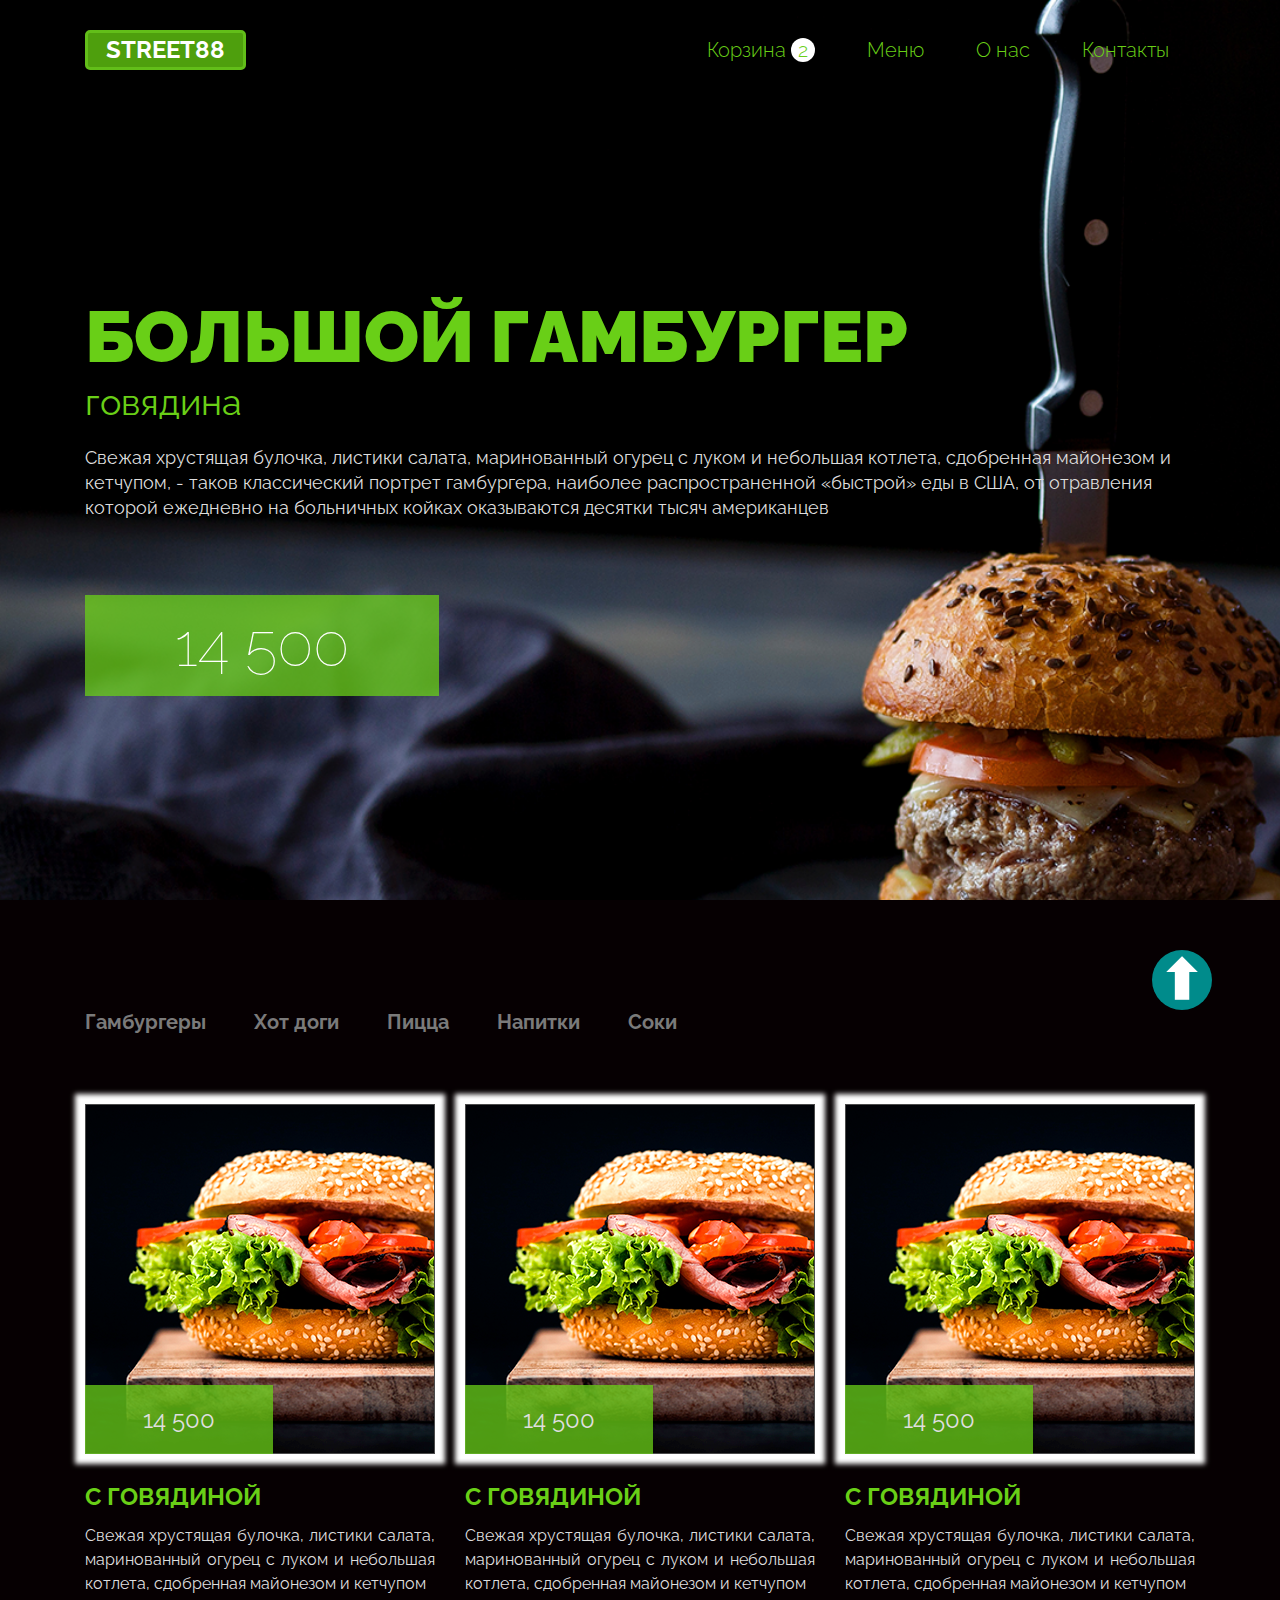
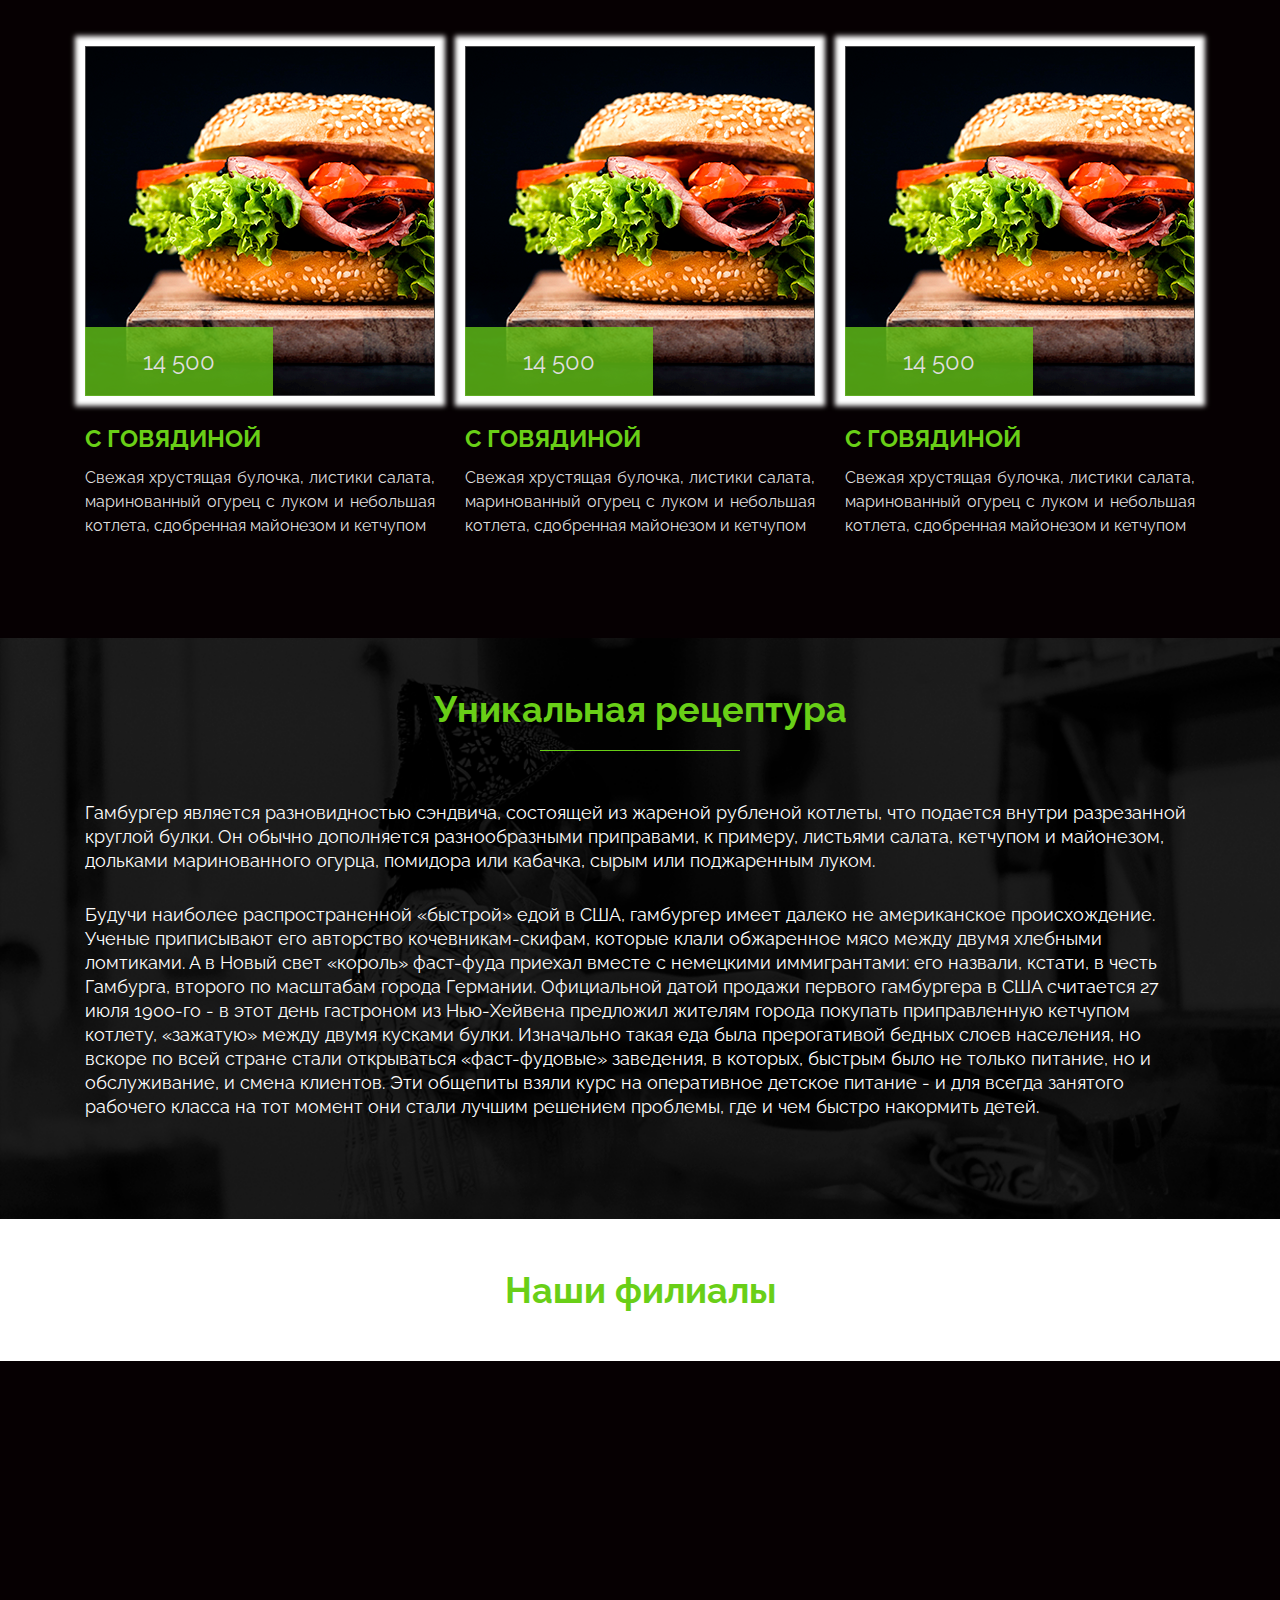
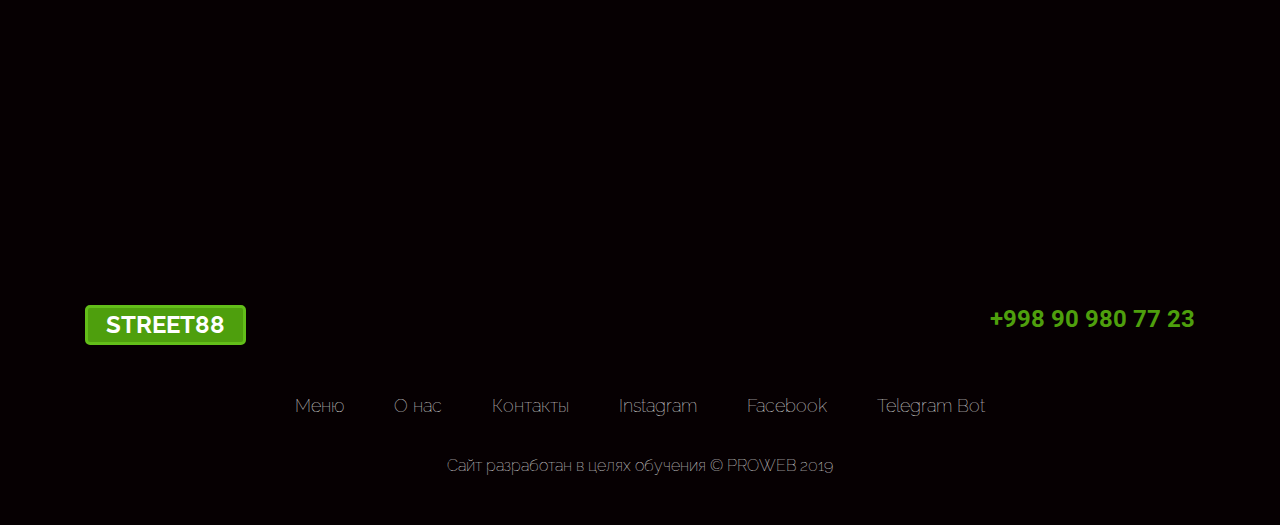
<file: index.html>
<!DOCTYPE html>
<html lang="en">

<head>
    <meta charset="UTF-8">
    <meta name="viewport" content="width=device-width, initial-scale=1.0">
    <link rel="stylesheet" href="style/style.css">
    <link rel="stylesheet" href="fonts/stylesheet.css">
    <link rel="stylesheet" href="media/media.css">
    <title>Document</title>
</head>

<body>

    <header id="header" class="header mh-100">
        <nav class="nav">
            <div class="container nav_container d-flex justify-content-between align-items-center">
                <a href="" class="header__logo head_logo">Street88</a>
                <ul class="header__list d-flex">
                    <li><a href="" class="header__list-link d-flex">Корзина <span class="header__list_span">2</span></a>
                    </li>
                    <li><a href="#menu" class="header__list-link">Меню</a></li>
                    <li><a href="#about" class="header__list-link">О нас</a></li>
                    <li><a href="#contacts" class="header__list-link">Контакты</a></li>
                </ul>
            </div>
        </nav>
        <div class="header-content">
            <div class="container">
                <h1 class="header__title">Большой гамбургер</h1>
                <p class="header__underTitle">говядина</p>
                <p class="header__description">Свежая хрустящая булочка, листики салата, маринованный огурец с луком и
                    небольшая котлета, сдобренная майонезом и кетчупом, - таков классический портрет гамбургера,
                    наиболее распространенной «быстрой» еды в США, от отравления которой ежедневно на больничных койках
                    оказываются десятки тысяч американцев</p>
                <p class="header__price">14 500</p>
            </div>
        </div>
    </header>
    <main class="main">
        <a href="#header" class="up">⬆</a>

        <div class="container">

            <ul id="menu" class="main-list d-flex">
                <li><a href="" class="main-list__link">Гамбургеры</a></li>
                <li><a href="" class="main-list__link">Хот доги</a></li>
                <li><a href="" class="main-list__link">Пицца</a></li>
                <li><a href="" class="main-list__link">Напитки</a></li>
                <li><a href="" class="main-list__link">Соки</a></li>
            </ul>

            <div class="main-menu d-flex flex-wrap justify-content-between">
                <div class="card">
                    <div class="card__content">
                        <img src="img/photo.png" alt="">
                        <a href="#!" class="card__content_add">Добавить в корзину</a>
                        <p class="card__content_price">14 500</p>
                    </div>
                    <h2 class="card__title">С говядиной</h2>
                    <p class="card__description">Свежая хрустящая булочка, листики салата, маринованный огурец с луком и
                        небольшая котлета, сдобренная майонезом и кетчупом</p>
                </div>
                <div class="card">
                    <div class="card__content">
                        <img src="img/photo.png" alt="">
                        <a href="#!" class="card__content_add">Добавить в корзину</a>
                        <p class="card__content_price">14 500</p>
                    </div>
                    <h2 class="card__title">С говядиной</h2>
                    <p class="card__description">Свежая хрустящая булочка, листики салата, маринованный огурец с луком и
                        небольшая котлета, сдобренная майонезом и кетчупом</p>
                </div>
                <div class="card">
                    <div class="card__content">
                        <img src="img/photo.png" alt="">
                        <a href="#!" class="card__content_add">Добавить в корзину</a>
                        <p class="card__content_price">14 500</p>
                    </div>
                    <h2 class="card__title">С говядиной</h2>
                    <p class="card__description">Свежая хрустящая булочка, листики салата, маринованный огурец с луком и
                        небольшая котлета, сдобренная майонезом и кетчупом</p>
                </div>
                <div class="card">
                    <div class="card__content">
                        <img src="img/photo.png" alt="">
                        <a href="#!" class="card__content_add">Добавить в корзину</a>
                        <p class="card__content_price">14 500</p>
                    </div>
                    <h2 class="card__title">С говядиной</h2>
                    <p class="card__description">Свежая хрустящая булочка, листики салата, маринованный огурец с луком и
                        небольшая котлета, сдобренная майонезом и кетчупом</p>
                </div>
                <div class="card">
                    <div class="card__content">
                        <img src="img/photo.png" alt="">
                        <a href="#!" class="card__content_add">Добавить в корзину</a>
                        <p class="card__content_price">14 500</p>
                    </div>
                    <h2 class="card__title">С говядиной</h2>
                    <p class="card__description">Свежая хрустящая булочка, листики салата, маринованный огурец с луком и
                        небольшая котлета, сдобренная майонезом и кетчупом</p>
                </div>
                <div class="card">
                    <div class="card__content">
                        <img src="img/photo.png" alt="">
                        <a href="#!" class="card__content_add">Добавить в корзину</a>
                        <p class="card__content_price">14 500</p>
                    </div>
                    <h2 class="card__title">С говядиной</h2>
                    <p class="card__description">Свежая хрустящая булочка, листики салата, маринованный огурец с луком и
                        небольшая котлета, сдобренная майонезом и кетчупом</p>
                </div>


            </div>


        </div>

        <section id="about" class="recepi">

            <div class="container">
                <h2 class="recepi__title">
                    Уникальная рецептура
                </h2>
                <p class="recepi__text">Гамбургер является разновидностью сэндвича, состоящей из жареной рубленой
                    котлеты, что подается внутри разрезанной круглой булки. Он обычно дополняется разнообразными
                    приправами, к примеру, листьями салата, кетчупом и майонезом, дольками маринованного огурца,
                    помидора или кабачка, сырым или поджаренным луком.</p>
                <p class="recepi__text">
                    Будучи наиболее распространенной «быстрой» едой в США, гамбургер имеет далеко не американское
                    происхождение. Ученые приписывают его авторство кочевникам-скифам, которые клали обжаренное мясо
                    между двумя хлебными ломтиками. А в Новый свет «король» фаст-фуда приехал вместе с немецкими
                    иммигрантами: его назвали, кстати, в честь Гамбурга, второго по масштабам города Германии.
                    Официальной датой продажи первого гамбургера в США считается 27 июля 1900-го - в этот день гастроном
                    из Нью-Хейвена предложил жителям города покупать приправленную кетчупом котлету, «зажатую» между
                    двумя кусками булки. Изначально такая еда была прерогативой бедных слоев населения, но вскоре по
                    всей стране стали открываться «фаст-фудовые» заведения, в которых, быстрым было не только питание,
                    но и обслуживание, и смена клиентов. Эти общепиты взяли курс на оперативное детское питание - и для
                    всегда занятого рабочего класса на тот момент они стали лучшим решением проблемы, где и чем быстро
                    накормить детей.
                </p>
            </div>

        </section>
        <section class="branch">
            <h2 class="recepi__title branch__title">
                Наши филиалы
            </h2>
            <iframe
                src="https://www.google.com/maps/embed?pb=!1m18!1m12!1m3!1d2996.7078069737304!2d69.28840151566885!3d41.31521970842838!2m3!1f0!2f0!3f0!3m2!1i1024!2i768!4f13.1!3m3!1m2!1s0x38aef4d376395311%3A0x2f977e6f6b98ad7!2sStreet77!5e0!3m2!1sru!2s!4v1637251540089!5m2!1sru!2s"
                width="100%" height="500" style="border:0;" allowfullscreen="" loading="lazy"></iframe>
        </section>
    </main>
    <footer id="contacts" class="footer">
        <div class="container footer__container">
            <a href="" class="header__logo">Street88</a>
            <a href="" class="footer__tel">+998 90 980 77 23</a>
            <ul class="footer__list">
                <li><a href="" class="footer__list_link">Меню</a></li>
                <li><a href="" class="footer__list_link">О нас </a></li>
                <li><a href="" class="footer__list_link">Контакты</a></li>
                <li><a href="" class="footer__list_link">Instagram </a></li>
                <li><a href="" class="footer__list_link">Facebook</a></li>
                <li><a href="" class="footer__list_link">Telegram Bot</a></li>
            </ul>
            <p class="footer__text">Сайт разработан в целях обучения © PROWEB 2019</p>
        </div>
    </footer>

</body>

</html>
</file>
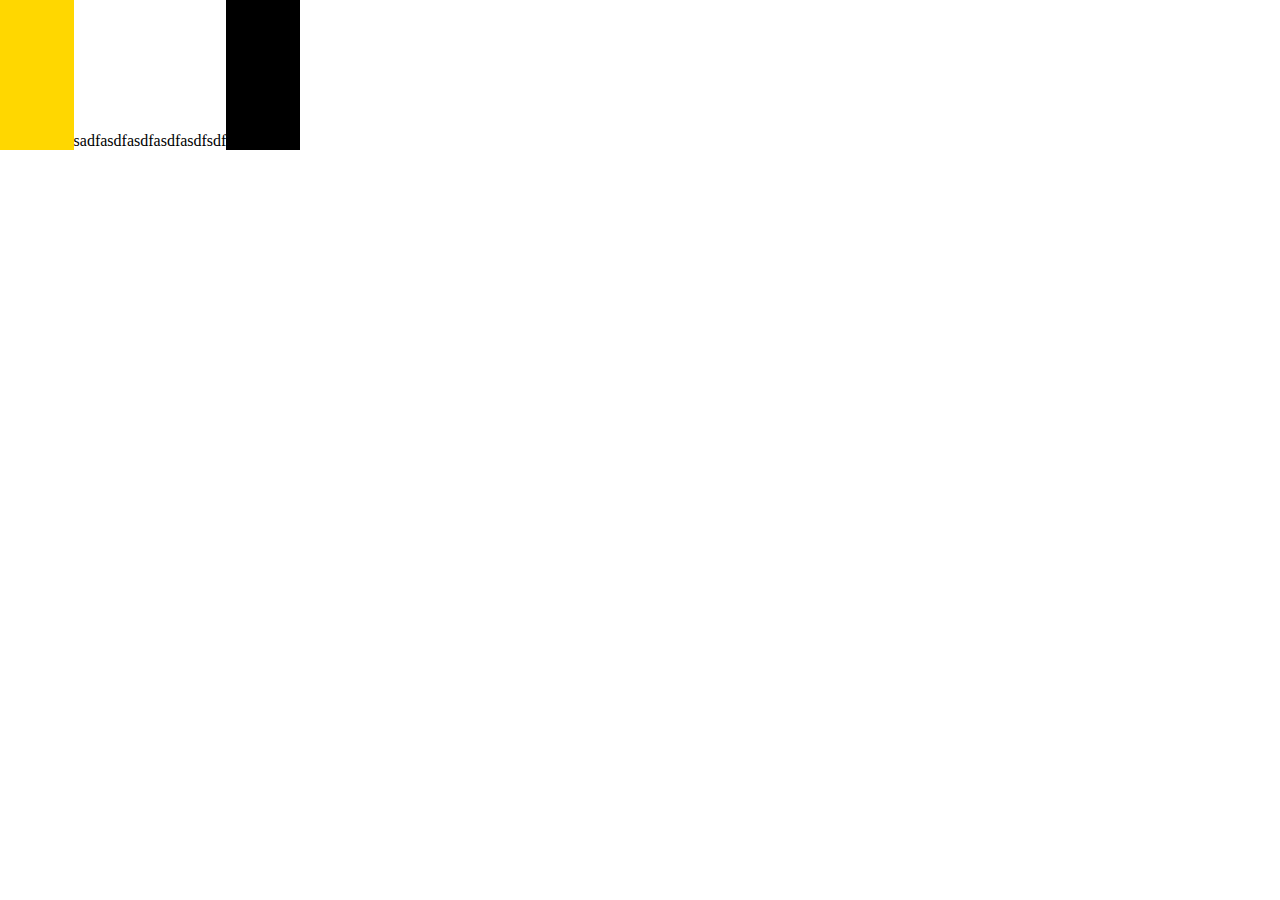
<file: практика/index.html>
<!DOCTYPE html>
<html lang="en">
<head>
    <meta charset="UTF-8">
    <meta http-equiv="X-UA-Compatible" content="IE=edge">
    <meta name="viewport" content="width=device-width, initial-scale=1.0">
    <link rel="stylesheet" href="style.css">
    <title>Document</title>
</head>
<body>
    
    <div class="box">sadfasdfasdfasdfasdfsdf</div>
</body>
</html>
</file>
<file: style/style.css>
/* font-family: 'Raleway'; */
/* font-family: 'Roboto'; */
@import '../media/media.css';
* {
    padding: 0;
    margin: 0;
    text-decoration: none;
    list-style: none;
    box-sizing: border-box;
}
body,html{
    scroll-behavior: smooth;
}

:root {
    --fontRal: 'Raleway';
    --fontRob: 'Roboto';
    --colorPrime: #69cf17;
    --colorSecond: #4e9f0d;
    --colorLogo: #62be19;
    --colorPrime-75: rgba(105, 207, 23, 0.75);
    --colorPrime-90: rgba(105, 207, 23, 0.9);
    --colorSecondText: #dedede;
    --colorSecondDescription: #ffffff;
    --colorSecondLink: #7a7a7a;
    --colorSecondBg: #060002;
}

.container {
    max-width: 1140px;
    width: 100%;
    padding: 0 15px;
    margin: 0 auto;
}

.d-flex {
    display: flex;
}

.justify-content-center {
    justify-content: center;
}

.justify-content-start {
    justify-content: flex-start;
}

.justify-content-end {
    justify-content: flex-end;
}

.justify-content-between {
    justify-content: space-between;
}

.justify-content-around {
    justify-content: space-around;
}

.align-items-center {
    align-items: center;
}

.align-items-start {
    align-items: flex-start;
}

.align-items-end {
    align-items: flex-end;
}

.flex-column {
    flex-direction: column;
}

.flex-row {
    flex-direction: row;
}

.flex-grow-1 {
    flex-grow: 1;
}

.flex-wrap {
    flex-wrap: wrap;
}

.mh-100 {
    min-height: 100vh;
}

.ml-auto {
    margin-left: auto;
}

.mr-auto {
    margin-right: auto;
}

/*======== header============ */
.header__list-link {
    font-size: 20px;
    font-family: var(--fontRal);
    font-weight: 300;
    color: var(--colorPrime);
    padding: 38px 26px;
    display: inline-block;

}

.header__list-link:hover {
    color: var(--colorSecondDescription);
    background: var(--colorPrime-75);
}

.header__list_span {
    width: 24px;
    height: 24px;
    border-radius: 50%;
    background: var(--colorSecondDescription);
    color: var(--colorPrime);
    display: inline-block;
    text-align: center;
}

.header {
    background: url('../img/bg_img.png');
    background-repeat: no-repeat;
    background-size: cover;
    display: flex;
    flex-direction: column;
}

.header__logo {
    color: #ffffff;
    font-family: var(--fontRal);
    font-weight: 700;
    font-size: 24px;
    text-transform: uppercase;
    padding: 8px 18px;
    background: var(--colorSecond);
    border: 3px solid var(--colorLogo);
    border-radius: 5px;
    line-height: 18px;
}

.header__title {
    font-size: 72px;
    font-family: var(--fontRal);
    font-weight: 900;
    color: var(--colorPrime);
    text-transform: uppercase;
    line-height: 66px;
    margin-bottom: 20px;

}

.header__underTitle {
    font-family: var(--fontRal);
    font-weight: 400;
    font-size: 36px;
    line-height: 25px;
    color: var(--colorPrime);
    margin-bottom: 30px;
}

.header__description {
    font-family: var(--fontRal);
    font-weight: 400;
    font-size: 18px;
    color: var(--colorSecondText);
    line-height: 25px;
    margin-bottom: 75px;
}

.header__price {
    font-family: var(--fontRal);
    font-weight: 100;
    font-size: 60px;
    color: var(--colorSecondDescription);
    background: var(--colorPrime-75);
    line-height: 45px;
    padding: 28px 90px;
    width: max-content;
}

.header-content {
    flex-grow: 1;
    display: flex;
    align-items: center;
}

/*======== /header============ */

/* ============= main ============= */
.main {
    background: var(--colorSecondBg);
    padding-top: 50px;
}

.main-list__link {
    margin-right: 48px;
    font-family: var(--fontRal);
    font-weight: 700;
    font-size: 20px;
    color: var(--colorSecondLink);

}

.main-list__link:hover {
    color: var(--colorPrime);
}

.main-list {
    margin-bottom: 70px;
}

.card__title {
    font-family: var(--fontRal);
    font-weight: 700;
    font-size: 24px;
    color: var(--colorPrime);
    line-height: 25px;
    margin-top: 30px;
    margin-bottom: 15px;
    text-transform: uppercase;
}

.card__description {
    font-family: var(--fontRal);
    font-weight: 400;
    font-size: 16px;
    color: var(--colorSecondText);
    max-width: 350px;
    line-height: 24px;
    text-align: justify;
}

.card__content {
    position: relative;
    width: max-content;
    height: 350px;
    overflow: hidden;
    box-shadow: 0 0 5px 10px white;
    
}

.card__content_add {
    position: absolute;
    width: 100%;
    height: 100%;
    bottom: -100%;
    left: -100%;
    background: var(--colorPrime-75);
    display: flex;
    align-items: center;
    justify-content: center;
    font-family: var(--fontRal);
    font-weight: 700;
    font-size: 24px;
    color: var(--colorSecondDescription);
    transition: 1s;
    transform: rotate(-720deg);
}

.card__content_add:active {
    opacity: 0;
    background: radial-gradient(at center, #f9e400, orange, gold);

}

.card__content:hover .card__content_add {
    /* top: 0; */
    bottom: 0;
    left: 0;
    transform: rotate(0deg);
    /* transition-delay: 2s; */
}

.card__content:hover .card__content_price {
    /* bottom: -100%; */
    /* transition-delay: 1s; */
    opacity: 0;
    left: 100%;
}

.card__content_price {
    position: absolute;
    font-family: var(--fontRal);
    font-weight: 400;
    font-size: 24px;
    color: var(--colorSecondText);
    bottom: 0;
    left: 0;
    transition: 1s;
    padding: 20px 58px;
    background: var(--colorPrime-75);
}

.main-menu {
    padding-bottom: 100px;
}

.card:nth-of-type(1),
.card:nth-of-type(2),
.card:nth-of-type(3) {
    margin-bottom: 50px;
}

.recepi{
    background: url('../img/section_bg.png');
    background-size: cover;
    background-repeat: no-repeat;
    padding-top:50px ;
    padding-bottom: 100px;
}
.recepi__title{
    font-family: var(--fontRal);
    font-weight: 700;
    font-size: 36px;
    color: var(--colorPrime);
    display: flex;
    flex-direction: column;
    align-items: center;
    margin-bottom: 50px;
}
.recepi__title::after{
    content: '';
    width: 200px;
    height: 1px;
    background: var(--colorPrime);
    margin-top: 20px;

}
.recepi__text{
    font-family: var(--fontRal);
    font-weight: 400;
    font-size: 18px;
    color: var(--colorSecondDescription);
    line-height: 24px;
}
.recepi__text:nth-of-type(1){
    margin-bottom: 30px;
}
.branch__title{
    margin-bottom: 0;
    padding: 50px 0;
    background: var(--colorSecondDescription);
}
.branch__title::after{
    display: none;
}
.branch__map{
    height: 500px;
    object-fit: cover;
    object-position: top;
    width: 100%;
}

/* ============= /main ============= */
/* ====== footer ======== */
.footer{
        background: var(--colorSecondBg);
        padding-top: 40px;
        padding-bottom: 50px;
}
.footer__container{
    display: flex;
    flex-wrap: wrap;
    justify-content: space-between;

}
.footer__tel{
    font-family: var(--fontRob);
    font-weight: 700;
    font-size: 24px;
    color: var(--colorSecond);
}
.footer__list{
    width: 100%;
    display: flex;
    justify-content: center;
    margin-top: 50px;
}
.footer__list_link{
    font-family: var(--fontRal);
    font-weight: 100;
    font-size: 18px;
    color: var(--colorSecondDescription);
    margin:0 25px;
}
.footer__text{
font-family: var(--fontRal);
font-weight: 100;
font-size: 16px;
color: var(--colorSecondDescription);
text-align: center;
margin-top: 40px;
width: 100%;
}
.up{
    display: flex;
    justify-content: center;
    align-items: center;
    width: 60px;
    height: 60px;
    background: darkcyan;
    border-radius: 50%;
    position: sticky;
    top: 80%;
    z-index: 10;
    left: 90%;
    color: white;
    font-weight: 900;
    font-size: 55px;
}
/* ====== /footer ======== */
</file>
<file: fonts/stylesheet.css>
@font-face {
    font-family: 'Raleway';
    src: url('Raleway-Regular.woff2') format('woff2');
    font-weight: 400;
    font-style: normal;
    font-display: swap;
}

@font-face {
    font-family: 'Raleway';
    src: url('Raleway-Thin.woff2') format('woff2');
    font-weight: 100;
    font-style: normal;
    font-display: swap;
}

@font-face {
    font-family: 'Raleway';
    src: url('Raleway-Light.woff2') format('woff2');
    font-weight: 300;
    font-style: normal;
    font-display: swap;
}

@font-face {
    font-family: 'Raleway';
    src: url('Raleway-Bold.woff2') format('woff2');
    font-weight: 700;
    font-style: normal;
    font-display: swap;
}

@font-face {
    font-family: 'Raleway';
    src: url('Raleway-Black.woff2') format('woff2');
    font-weight: 900;
    font-style: normal;
    font-display: swap;
}

@font-face {
    font-family: 'Roboto';
    src: url('Roboto-Bold.woff2') format('woff2');
    font-weight: 700;
    font-style: normal;
    font-display: swap;
}
</file>
<file: media/media.css>
@media(max-width:1200px) {

    .card {
        width: 50%;
        display: flex;
        flex-direction: column;
        align-items: center;
    }

    /* .main-menu{ 
    justify-content: space-evenly;
} */
}

@media(max-width:950px) {
    .header__title {
        font-size: 55px;
    }

    .header__description {
        font-size: 16px;
    }

    .header__price {
        font-size: 45px;
        padding: 15px 70px;
    }

    .main {
        padding-top: 0;
    }

    .main-menu {
        padding-bottom: 25px;
    }

    .main-list {
        justify-content: center;
    }

    .main-list__link {
        margin: 0 25px;
    }

    .recepi {
        padding: 25px 0;
    }

    .recepi__title {
        margin-bottom: 25px;
    }

    .recepi__text {
        font-size: 16px;
        line-height: 20px;
    }

    .branch__title {
        margin-bottom: 0;
        padding: 25px 0;
    }

    .footer {
        padding: 25px 0;
    }

    .footer__list {
        margin-top: 25px;
    }

    .footer__text {
        margin-top: 25px;
    }
}

@media(max-width:780px) {
    .card:nth-last-of-type(n+1) {
        margin-bottom: 15px;
    }

    .card {
        width: 100%;
    }

    .recepi__title {
        font-size: 30px;
    }

    .recepi__text {
        font-size: 14px;
        text-align: justify;
    }

    .recepi__text:nth-of-type(1) {
        margin-bottom: 15px;
    }

    .card__content_price {
        padding: 15px 30px;
    }

    .branch__map {
        height: 350px;
    }

    .header__description {
        margin-bottom: 40px;
    }

    .header__price {
        font-size: 35px;
        padding: 10px 50px;
    }

    .header__title {
        font-size: 45px;
    }

    .header__logo {
        font-size: 18px;
        padding: 5px 18px;
    }

    .footer__list_link {
        font-size: 15px;
        margin: 0 15px;
    }

    .header__list-link {
        padding: 25px 20px;
    }


}

@media(max-width:690px) {
    .nav_container {
        flex-direction: column;
    }

    .main-list__link {
        margin: 0 20px;
    }

    .main-list {
        flex-wrap: wrap;
    }

    .nav {
        padding-top: 10px;
    }

    .footer__tel {
        margin-right: 10px;
    }

    .footer__list {
        margin-top: 10px;
    }

    .footer__text {
        margin-top: 10px;
    }

    .header__logo {
        margin-left: 15px;
    }

    .recepi__text:nth-of-type(1),
    .recepi__text:nth-of-type(2) {
        margin-left: 8px;
        margin-right: 8px;
    }
}

@media(max-width:472px) {
    .header__list-link {
        font-size: 18px;
    }

    .header__title {
        font-size: 35px;
    }

    .header-content {
        flex-grow: unset;
    }

    .header__description {
        text-align: justify;
    }

    .header__price {
        font-size: 30px;
        padding: 5px 35px;
    }

    .mh-100 {
        min-height: 70vh;
    }

    .main-list {
        margin-top: -80px;
        margin-bottom: 45px;
    }

    .recepi__title {
        font-size: 18px;
    }

    .branch__title {
        padding-top: 10px;
        padding-bottom: 10px;
    }

    .branch__map {
        height: 250px;
    }

    .footer__list_link {
        font-size: 15px;
        margin: 0px 6px;
    }

    .footer__text {
        font-size: 14px;
    }

    .header__logo {
        font-size: 15px;
        padding: 5px 11px;
    }

    .foter__tel {
        font-size: 20px;
    }

    .card__title {
        font-size: 18px;
    }

    .card__description {
        font-size: 15px;
        text-align: center;
    }

    .card__content {
        max-width: 280;
        height: 280;
    }

    .card__content_price {
        padding: 7px 21px;
    }

    .recepi__title {
        margin-top: -15px;
        margin-bottom: 15px;
    }

    .main-menu {
        padding-bottom: 0px;
    }

    .card__title {
        margin-top: 17px;
        margin-bottom: 5px;
    }

    .header__description {
        margin-bottom: 15px;
    }

    .header__description {
        font-size: 18px;
    }
}

@media(max-width: 390px) {
    .header__title {
        font-size: 20px;
    }

    .header__title {
        margin-bottom: -25px;
        margin-top: 10px;
    }

    .header__underTitle {
        font-size: 25px;
        margin-bottom: 10px;
        margin-top: 17px;
    }

    .container {
        margin: -20px auto;
    }

    .header__list-link {
        font-size: 12px;
    }

    .header {
        min-height: 56vh;
    }

    .header__description {
        font-size: 15px;
    }

    .header__price {
        font-size: 20px;
        padding: 0px 25px;
    }

    .header__logo {
        margin-top: 15px;
    }

    .header__list-link {
        padding: 25px 15px;
    }

    .header__list_span {
        width: 15px;
        height: 15px;
    }

    .main-list__link {
        margin: 0px 10px;
    }

    .main-list {
        margin-top: -90px;
        margin-bottom: 20px;
    }

    .card__content {
        max-width: 260px;
        height: 260px;
    }

    .card__description {
        max-width: 260px;
        font-size: 12px;
        text-align: justify;
    }

    .card__description {
        margin-bottom: 15px;
    }

    .recepi__text {
        font-size: 12px;
        line-height: 20px;
    }

    .header__description {
        margin-bottom: 30px;
    }

    .header__price {
        font-size: 20px;
        padding: 0px 25px;
        margin-bottom: 25px;
        margin-top: -25px;
    }

    .recepi__title {
        margin-top: 0px;
        margin-bottom: -1px;
    }

    .header__logo {
        margin-top: 0px;
        margin-left: -10px;
        font-size: 12px;
    }

    .footer__tel {
        font-size: 22px;
        margin-right: -10px;
    }

    .footer__list_link {
        font-size: 10px;
        margin: 0px 9px;
    }

    .footer__text {
        font-size: 10px;
        margin-top: 5px;
    }

    .recepi__title::after {
        margin-top: 10px;
        margin-bottom: 10px;
    }

    .header__logo {
        margin-top: 15px;
        margin-left: -10px;
        font-size: 12px;
    }
}

@media(max-width: 320px) {
    .footer__list {
        margin-top: 0px;
    }

    .footer__list_link {
        font-size: 8px;
        margin: 0px 7px;
    }

    .footer__text {
        font-size: 8px;
        margin-top: 0px;
    }

    .header__logo {
        padding: 0px 0px;
        margin-top: 0px;
    }

    .footer__tel {
        font-size: 17px;
        margin-right: -10px;
    }

    .recepi__text {
        font-size: 10px;
        line-height: 15px;
    }

    .card__description {
        font-size: 10px;
        line-height: 15px;
    }

    .card__content_price {
        padding: 6px 18px;
        font-size: 16px;
    }

    .main-list__link {
        font-size: 11px;
        margin: 0px 6px;
    }

    .header__price {
        font-size: 18px;
        line-height: 30px;
        padding: 4px 31px;
        margin-bottom: 24px;
        margin-top: -25px;
    }

    .header__description {
        margin-bottom: 25px;
        line-height: 0x;
        font-size: 10px;
    }

    .header__underTitle {
        font-size: 20px;
        margin-bottom: 0px;
        margin-top: 12px;
    }

    .header__list-link {
        padding: 20px 9px;
    }

    .header__list_span {
        width: 10px;
        height: 10px;
        font-size: 7px;
    }

    .head_logo {
        margin-top: 15px;
        font-size: 10px;
    }

    .header__price {
        font-size: 15px;
        line-height: 30px;
        padding: 1px 26px;
        margin-bottom: 24px;
        margin-top: -15px;
    }
    .img{
    width: 260px;
    height: 260px;   
    }


}
</file>
<file: практика/style.css>
* {
    padding: 0;
    margin: 0;
}

.box {
    width: 300px;


    display: flex;
    align-items: flex-end;
    
}
.box::before {
    content: '';
    width: 150px;
    height: 150px;
    background: gold;

}
.box::after {
    content: '';
    width: 150px;
    height: 150px;
    background: #000;

}
</file>
